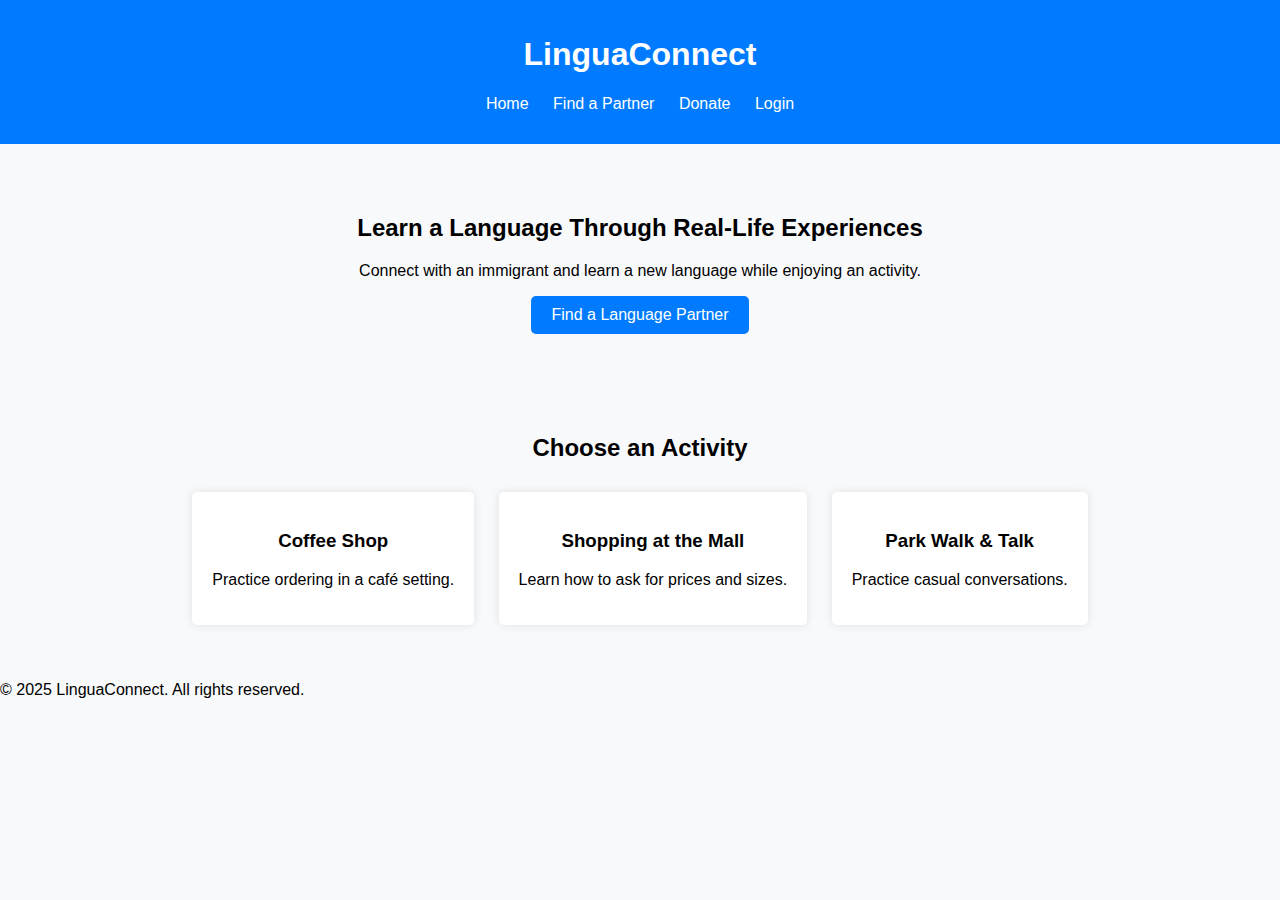
<file: index.html>
<!DOCTYPE html>
<html lang="en">
<head>
    <meta charset="UTF-8">
    <meta name="viewport" content="width=device-width, initial-scale=1.0">
    <title>LinguaConnect</title>
    <link rel="stylesheet" href="styles.css">
</head>
<body>
    <header>
        <h1>LinguaConnect</h1>
        <nav>
            <ul>
                <li><a href="#">Home</a></li>
                <li><a href="#">Find a Partner</a></li>
                <li><a href="#">Donate</a></li>
                <li><a href="#">Login</a></li>
            </ul>
        </nav>
    </header>

    <section class="intro">
        <h2>Learn a Language Through Real-Life Experiences</h2>
        <p>Connect with an immigrant and learn a new language while enjoying an activity.</p>
        <a href="find_partner.html" class="btn">Find a Language Partner</a>
    </section>

    <section class="activities">
        <h2>Choose an Activity</h2>
        <div class="activity-card">
            <h3>Coffee Shop</h3>
            <p>Practice ordering in a café setting.</p>
        </div>
        <div class="activity-card">
            <h3>Shopping at the Mall</h3>
            <p>Learn how to ask for prices and sizes.</p>
        </div>
        <div class="activity-card">
            <h3>Park Walk & Talk</h3>
            <p>Practice casual conversations.</p>
        </div>
    </section>

    <footer>
        <p>&copy; 2025 LinguaConnect. All rights reserved.</p>
    </footer>

</body>
</html>
</file>
<file: styles.css>
body {
    font-family: Arial, sans-serif;
    margin: 0;
    padding: 0;
    background-color: #f8f9fa;
}

header {
    background-color: #007bff;
    color: white;
    padding: 15px;
    text-align: center;
}

nav ul {
    list-style-type: none;
    padding: 0;
}

nav ul li {
    display: inline;
    margin: 0 10px;
}

nav ul li a {
    color: white;
    text-decoration: none;
}

.intro {
    text-align: center;
    padding: 50px;
}

.activities {
    text-align: center;
    padding: 30px;
}

.activity-card {
    background: white;
    display: inline-block;
    padding: 20px;
    margin: 10px;
    border-radius: 5px;
    box-shadow: 0 0 10px rgba(0, 0, 0, 0.1);
}

.btn {
    display: inline-block;
    padding: 10px 20px;
    color: white;
    background-color: #007bff;
    text-decoration: none;
    border-radius: 5px;
}
</file>
